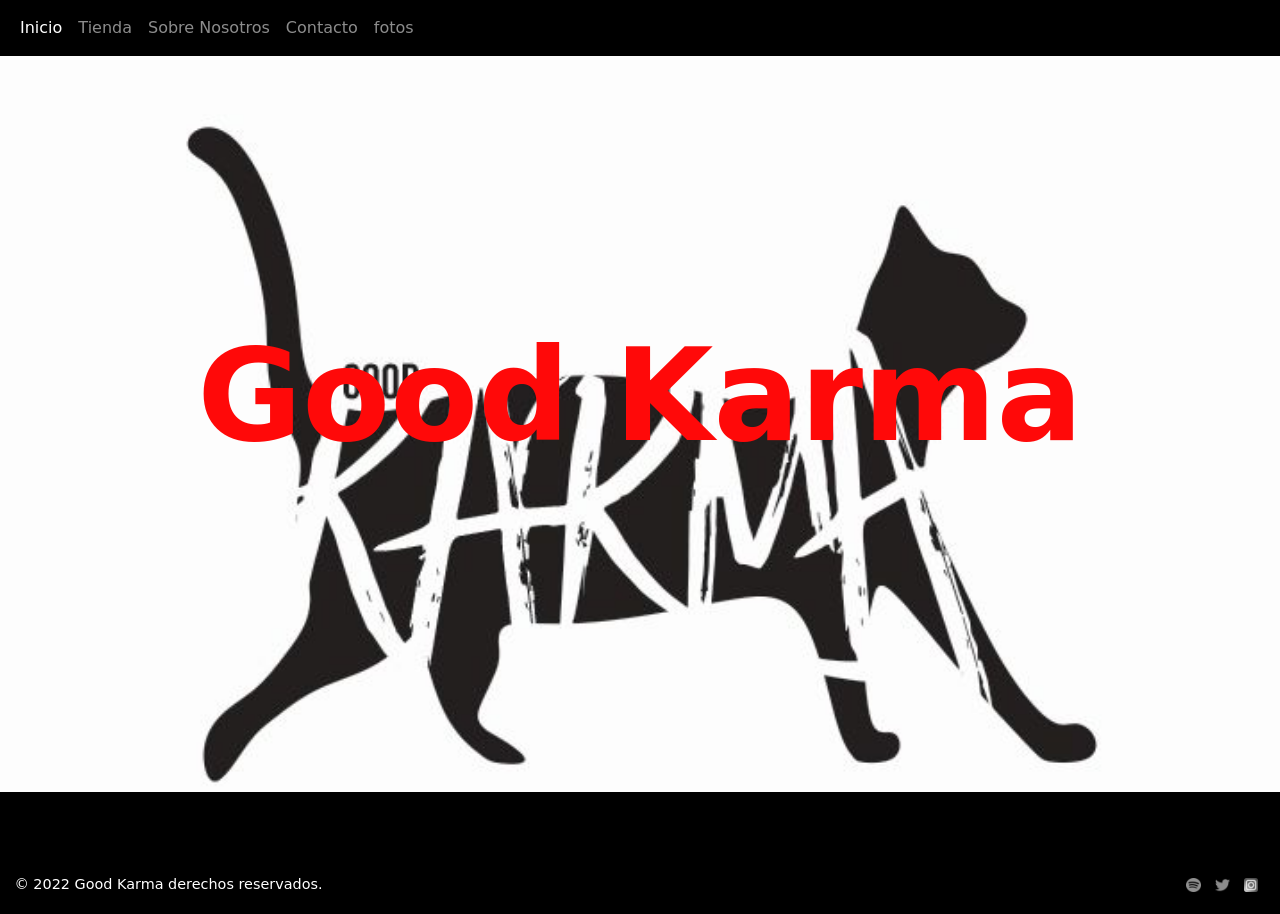
<file: index.html>
<html lang="en">
<head>
    <meta charset="UTF-8">
    <meta http-equiv="X-UA-Compatible" content="IE=edge">
    <meta name="viewport" content="width=device-width, initial-scale=1.0">
    <link href="./images/photos/01.jpeg" rel="icon">
    <title>Good Karma</title>
    <meta name="description" content="Good Karma, el karma es tu creacion...">

    <!-- CSS only -->
    <link href="https://cdn.jsdelivr.net/npm/bootstrap@5.2.0/dist/css/bootstrap.min.css" rel="stylesheet" integrity="sha384-gH2yIJqKdNHPEq0n4Mqa/HGKIhSkIHeL5AyhkYV8i59U5AR6csBvApHHNl/vI1Bx" crossorigin="anonymous">
    <link rel="stylesheet" href="./css/styles.css">
</head>
<body>

    <nav class="navbar navbar-dark navbar-expand-lg fixed-top">
        <div class="container-fluid">
          <button class="navbar-toggler" type="button" data-bs-toggle="collapse" data-bs-target="#navbarNavDropdown" aria-controls="navbarNavDropdown" aria-expanded="false" aria-label="Toggle navigation">
            <span class="navbar-toggler-icon"></span>
          </button>
          <div class="collapse navbar-collapse" id="navbarNavDropdown">
            <ul class="navbar-nav">
                <li class="nav-item">
                    <a class="nav-link active" aria-current="page" href="./index.html">Inicio</a></li>
              </li>
              <li class="nav-item">
                    <a class="nav-link" aria-current="page" href="./pages/tienda.html">Tienda</a></li>
              </li>
              <li class="nav-item">
                <a class="nav-link" aria-current="page" href="./pages/sobre-nosotros.html">Sobre Nosotros</a></li>
              </li>
              <li class="nav-item">
                <a class="nav-link" href="./pages/contact.html">Contacto</a></li>
              </li>
              <li class="nav-item">
                <a class="nav-link" href="./pages/fotos.html">fotos</a></li>
              </li>
            </ul>
          </div>
        </div>
      </nav>

    
    <div class="img-name">
        <span class="img-name-span">Good Karma</span>
    </div>
    <div class="container-fluid">
        <div class="row">
            <div class="col-md-6 about-text">
                    <p class="text-padding-01"></p>
                    <p class="text-padding-02"></p>
            </div>
            <div class="col-md-6 about-img">
               
            </div>
        </div>
    </div>

    <footer class="footer">
        <span class="copy">© 2022 Good Karma derechos reservados.</span>
        <ul class="socials-footer">
            <li>
                <a href="" target="_blank">
                    <img class="social" src="./images/socials/sp.png" />
                </a>
            </li>
            <li>
                <a href="" target="_blank">
                    <img class="social" src="./images/socials/tw.png" />
                </a>
            </li>
            <li>
                <a href="https://www.instagram.com/goodkarma.bv/" target="_blank">
                    <img class="social" src="./images/socials/ig.png" />
                </a>
            </li>
        </ul>
    </footer>
<script src="https://cdn.jsdelivr.net/npm/bootstrap@5.2.0/dist/js/bootstrap.bundle.min.js" integrity="sha384-A3rJD856KowSb7dwlZdYEkO39Gagi7vIsF0jrRAoQmDKKtQBHUuLZ9AsSv4jD4Xa" crossorigin="anonymous"></script>
    <!--comentario probando git-->
</body>
<!-- JavaScript Bundle with Popper -->
</html>
</file>
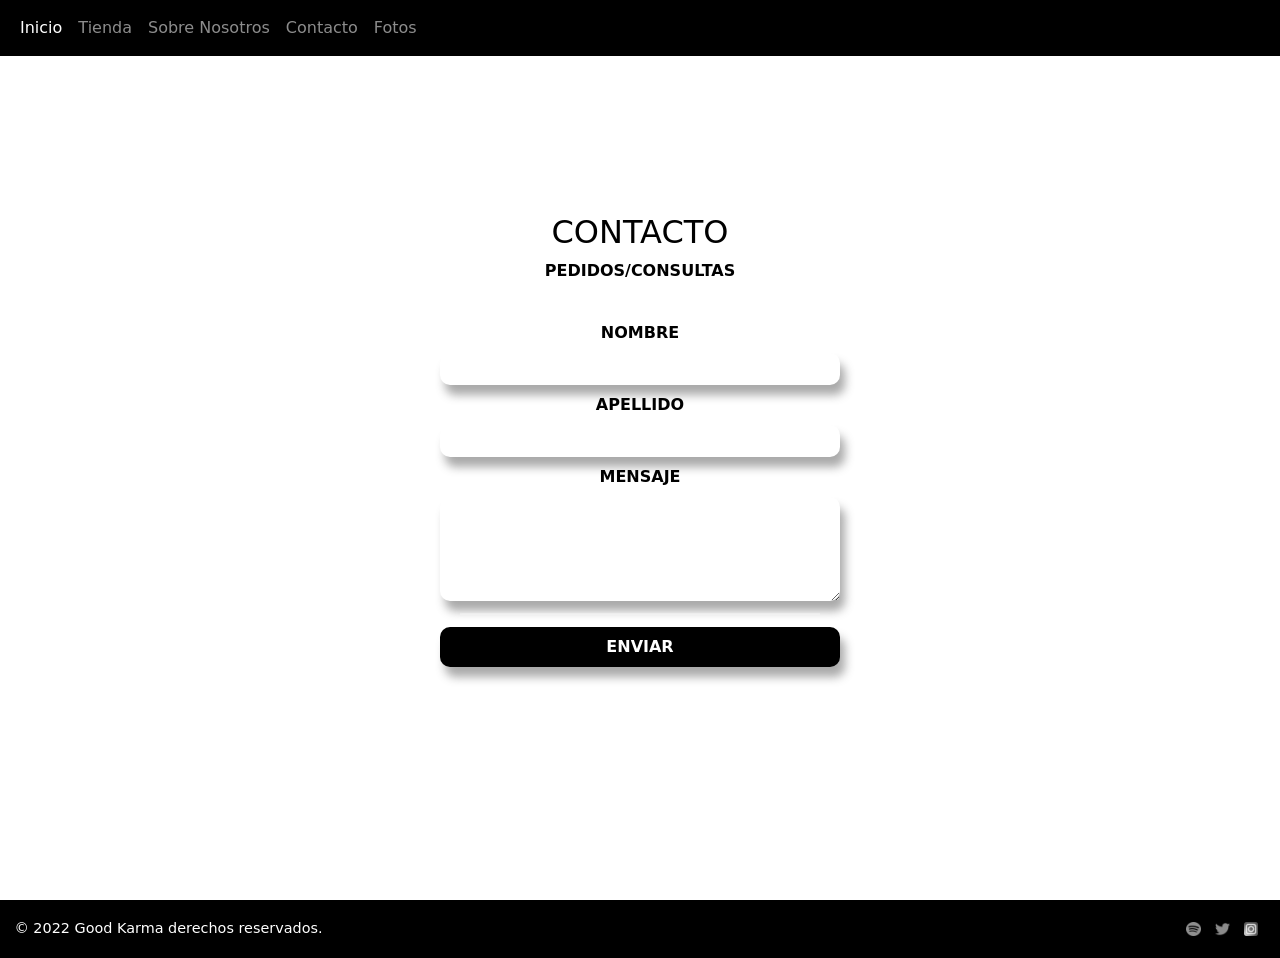
<file: pages/contact.html>
<html lang="en">
<head>
    <meta charset="UTF-8">
    <meta http-equiv="X-UA-Compatible" content="IE=edge">
    <meta name="viewport" content="width=device-width, initial-scale=1.0">
    <link href="../images/photos/01.jpeg" rel="icon">
    <title>Good Karma</title>
    <meta name="description" content="Contact for amazin concerts.">

    <!-- CSS only -->
    <link href="https://cdn.jsdelivr.net/npm/bootstrap@5.2.0/dist/css/bootstrap.min.css" rel="stylesheet" integrity="sha384-gH2yIJqKdNHPEq0n4Mqa/HGKIhSkIHeL5AyhkYV8i59U5AR6csBvApHHNl/vI1Bx" crossorigin="anonymous">
    <link rel="stylesheet" href="../css/styles.css">
</head>
<body>
    
    <nav class="navbar navbar-dark navbar-expand-lg fixed-top">
        <div class="container-fluid">
          <button class="navbar-toggler" type="button" data-bs-toggle="collapse" data-bs-target="#navbarNavDropdown" aria-controls="navbarNavDropdown" aria-expanded="false" aria-label="Toggle navigation">
            <span class="navbar-toggler-icon"></span>
          </button>
          <div class="collapse navbar-collapse" id="navbarNavDropdown">
            <ul class="navbar-nav">
              <li class="nav-item">
                  <a class="nav-link active" aria-current="page" href="../index.html">Inicio</a></li>
            </li>
            <li class="nav-item">
                  <a class="nav-link" aria-current="page" href="./tienda.html">Tienda</a></li>
            </li>
            <li class="nav-item">
              <a class="nav-link" aria-current="page" href="./sobre-nosotros.html">Sobre Nosotros</a></li>
            </li>
            <li class="nav-item">
              <a class="nav-link" href="./contact.html">Contacto</a></li>
            </li>
            <li class="nav-item">
              <a class="nav-link" href="./fotos.html">Fotos</a></li>
            </li>
          </ul>
            
          </div>

        </div>
        
      </nav>

    <section class="contact-container">
        <div class="title-page-contact">
            <h2>CONTACTO</h2>
            <p>pedidos/consultas</p>
        </div>
        <form class="data-form">
            <hr class="hr-contact">
                <label for="name">Nombre</label>
                <input type="text" class="name" name="name" required />
                <label for="surname">Apellido</label>
                <input type="text" class="surname" name="surname" required/>
                <label for="menssage">Mensaje</label>
                <textarea class="message" name="message" rows="4" required></textarea>
                <hr class="hr-contact">
                <input class="btn-enviar" type="submit" value="ENVIAR">
        </form>
    </section>
    <footer class="footer">
      <span class="copy">© 2022 Good Karma derechos reservados.</span>
      <ul class="socials-footer">
          <li>
              <a href="" target="_blank">
                  <img class="social" src="../images/socials/sp.png" />
              </a>
          </li>
          <li>
              <a href="" target="_blank">
                  <img class="social" src="../images/socials/tw.png" />
              </a>
          </li>
          <li>
              <a href="https://www.instagram.com/goodkarma.bv/" target="_blank">
                  <img class="social" src="../images/socials/ig.png" />
              </a>
          </li>
      </ul>
  </footer>
<script src="https://cdn.jsdelivr.net/npm/bootstrap@5.2.0/dist/js/bootstrap.bundle.min.js" integrity="sha384-A3rJD856KowSb7dwlZdYEkO39Gagi7vIsF0jrRAoQmDKKtQBHUuLZ9AsSv4jD4Xa" crossorigin="anonymous"></script>
</body>
<!-- JavaScript Bundle with Popper -->
</html>
</file>
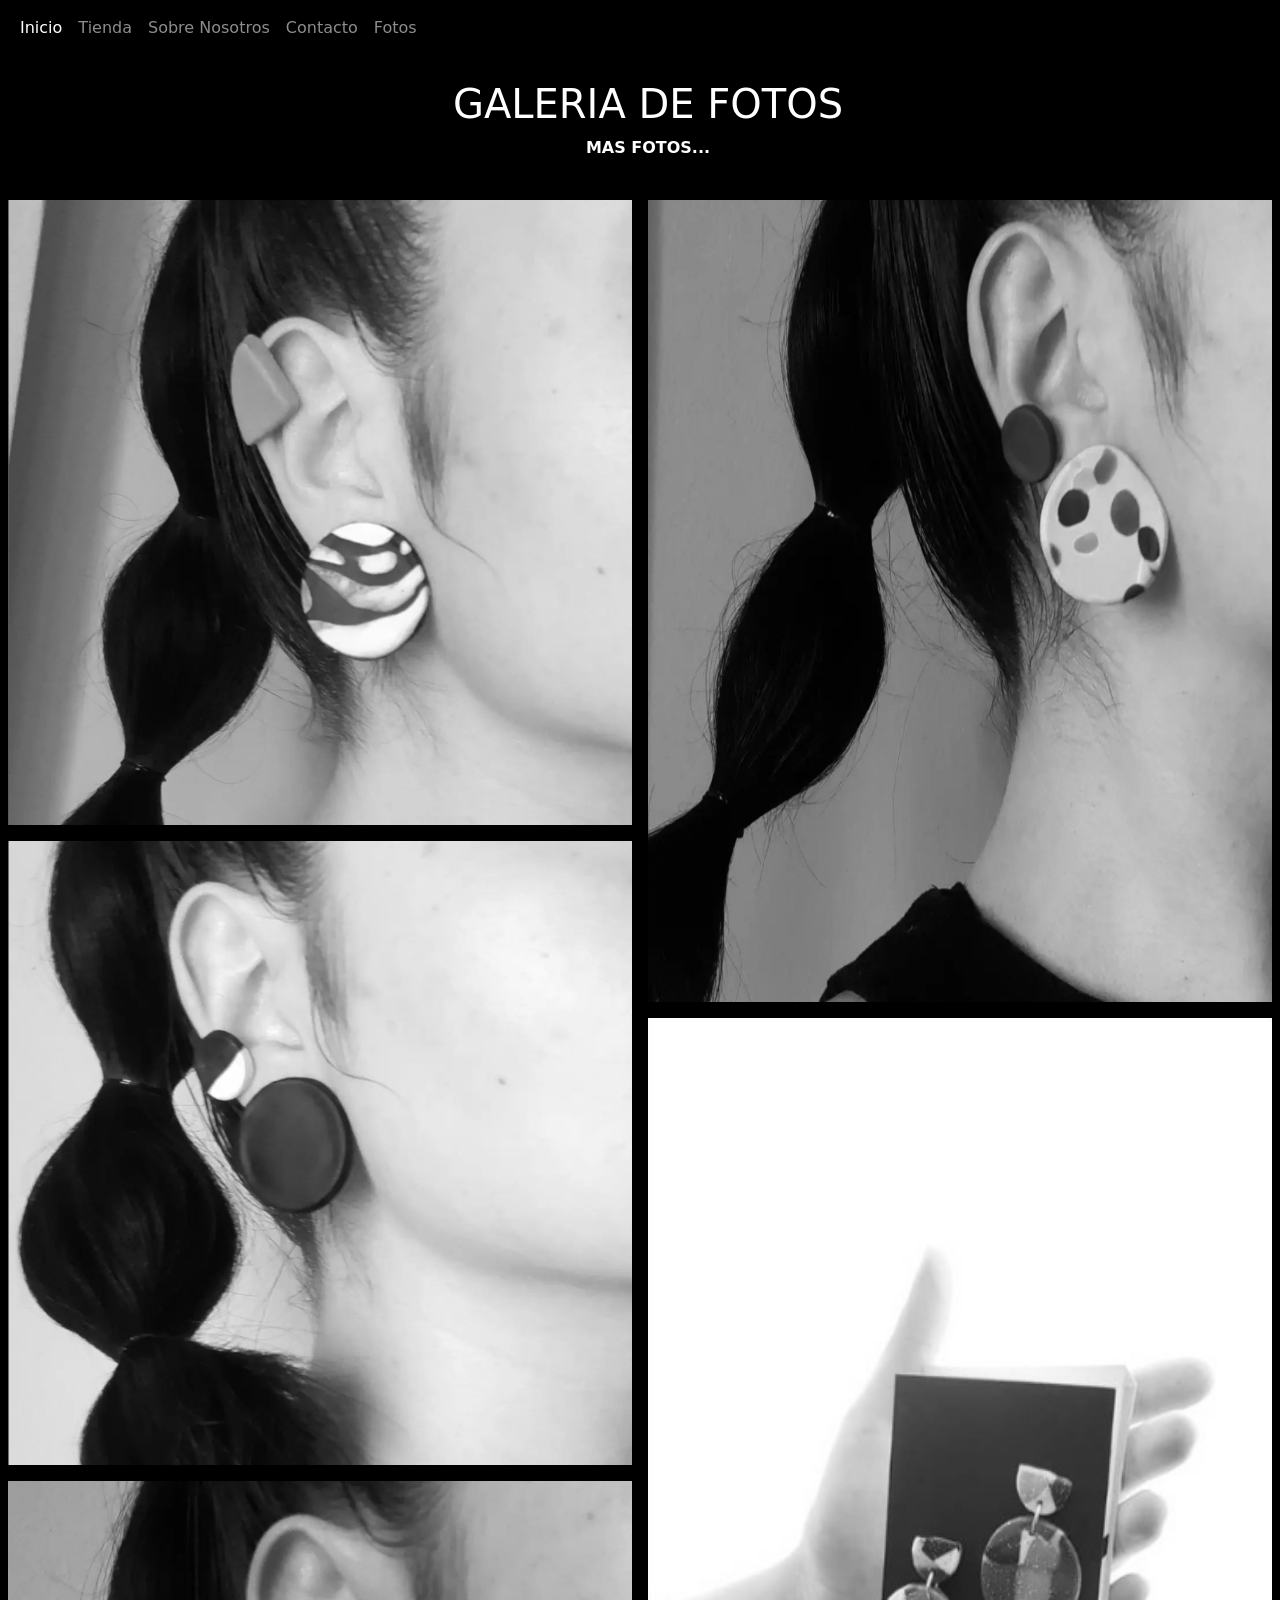
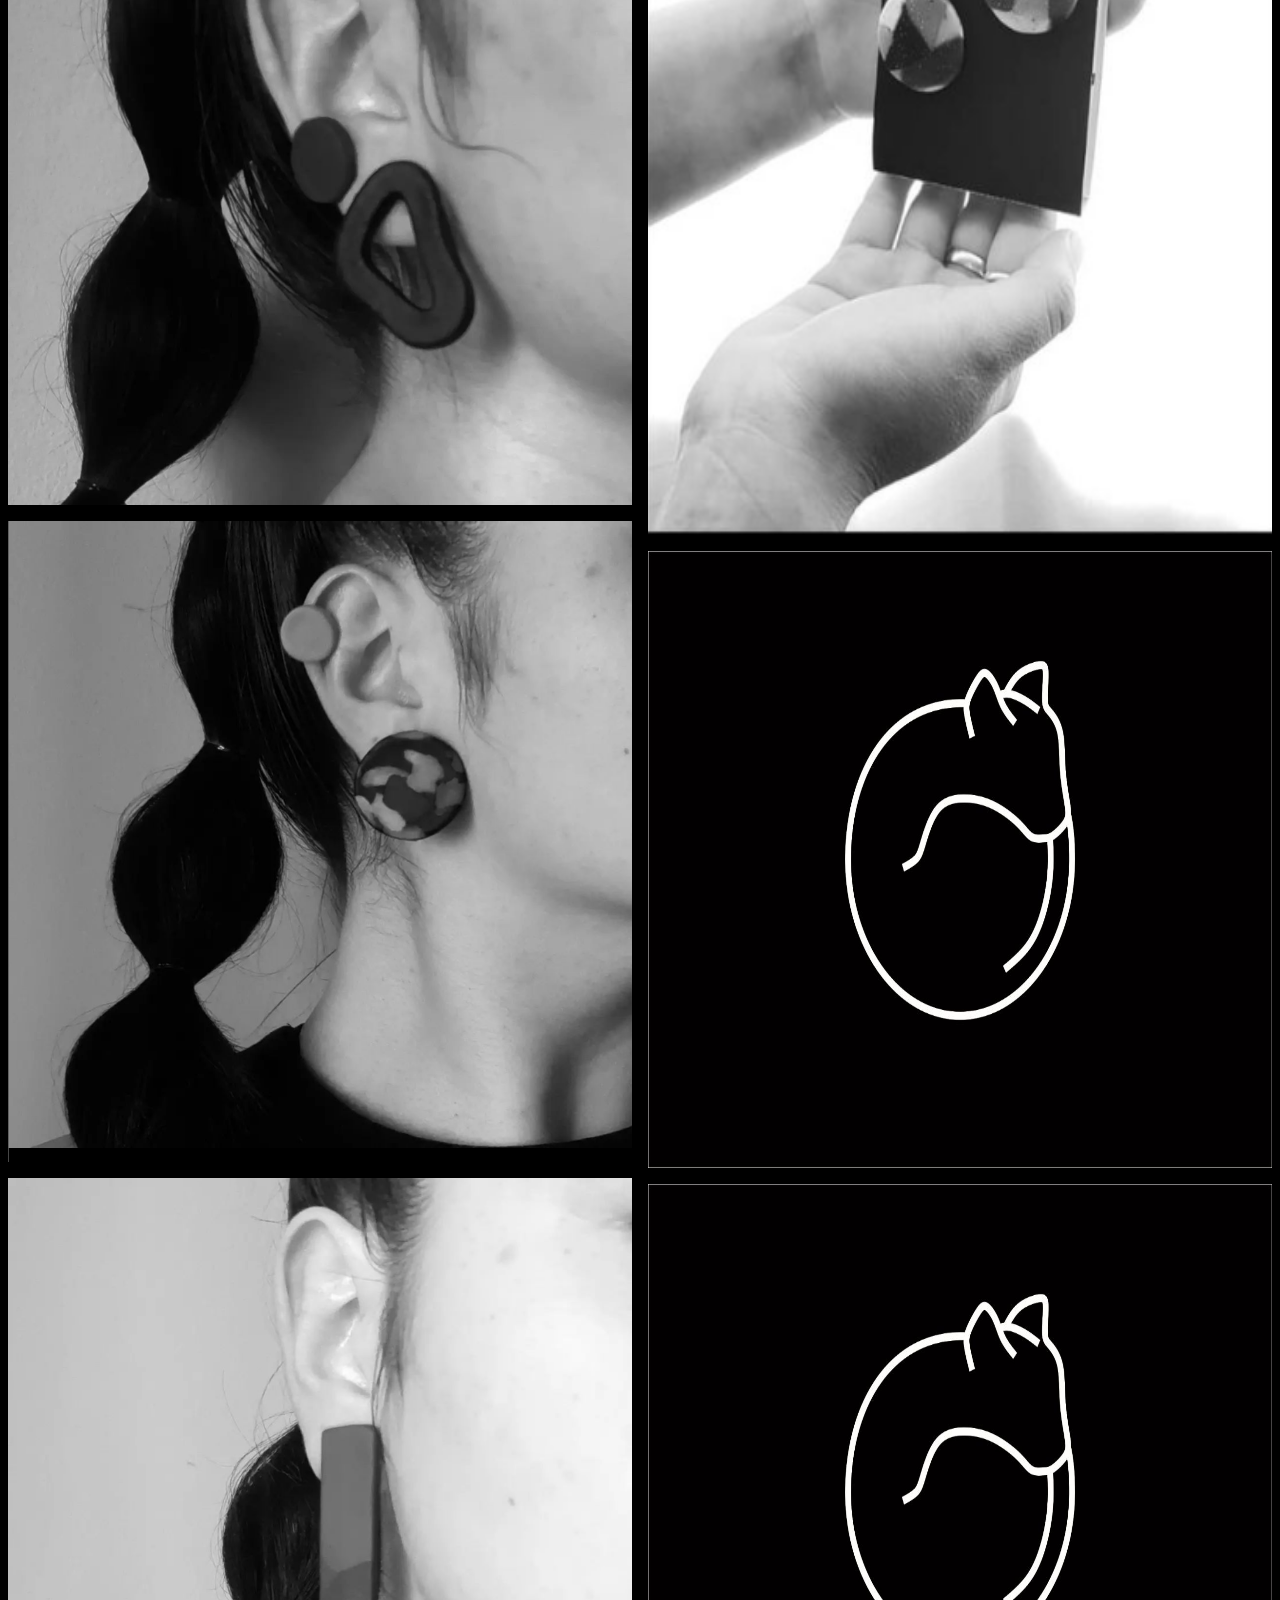
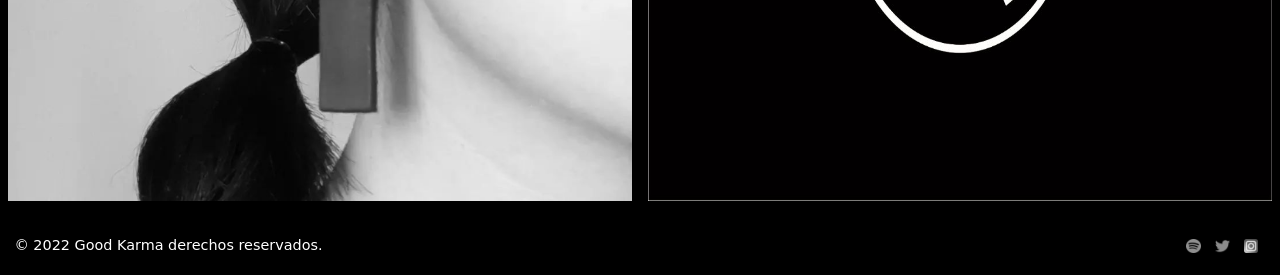
<file: pages/fotos.html>
<html lang="en">
<head>
    <meta charset="UTF-8">
    <meta http-equiv="X-UA-Compatible" content="IE=edge">
    <meta name="viewport" content="width=device-width, initial-scale=1.0">
    <link href="../images/photos/01.jpeg" rel="icon">
    <title>Good Karma</title>
    <meta name="description" content="Photos for wallpapers.">

    <!-- CSS only -->
    <link href="https://cdn.jsdelivr.net/npm/bootstrap@5.2.0/dist/css/bootstrap.min.css" rel="stylesheet" integrity="sha384-gH2yIJqKdNHPEq0n4Mqa/HGKIhSkIHeL5AyhkYV8i59U5AR6csBvApHHNl/vI1Bx" crossorigin="anonymous">
    <link rel="stylesheet" href="../css/styles.css">
</head>
<body>
    <div class="container-photos">

        <nav class="navbar navbar-dark navbar-expand-lg fixed-top">
            <div class="container-fluid">
              <button class="navbar-toggler" type="button" data-bs-toggle="collapse" data-bs-target="#navbarNavDropdown" aria-controls="navbarNavDropdown" aria-expanded="false" aria-label="Toggle navigation">
                <span class="navbar-toggler-icon"></span>
              </button>
              <div class="collapse navbar-collapse" id="navbarNavDropdown">
                <ul class="navbar-nav">
                  <li class="nav-item">
                      <a class="nav-link active" aria-current="page" href="../index.html">Inicio</a></li>
                </li>
                <li class="nav-item">
                      <a class="nav-link" aria-current="page" href="./tienda.html">Tienda</a></li>
                </li>
                <li class="nav-item">
                  <a class="nav-link" aria-current="page" href="./sobre-nosotros.html">Sobre Nosotros</a></li>
                </li>
                <li class="nav-item">
                  <a class="nav-link" href="./contact.html">Contacto</a></li>
                </li>
                <li class="nav-item">
                  <a class="nav-link" href="./fotos.html">Fotos</a></li>
                </li>
              </ul>
              </div>
            </div>
          </nav>
          
    <div class="title-page">
        <h1>Galeria de fotos</h1>
        <p class="subtitle">Mas fotos...</p>
    </div>
    
    <div class="rowgrid"> 
        <div class="columngrid">
            <img src="../images/aros e info/aro1.PNG" >
            <img src="../images/aros e info/aro2.PNG" >
            <img src="../images/aros e info/aro3.PNG" >
            <img src="../images/aros e info/aro4.PNG" >
            <img src="../images/aros e info/aro5.PNG">
        </div>  
        <div class="columngrid">
          <img src="../images/aros e info/aro6.PNG">
          <img src="../images/aros e info/aro7.PNG">
          <img src="../images/photos/01.jpeg">
          <img src="../images/photos/01.jpeg">
        </div>  
      </div>

    </div>
    <footer class="footer">
      <span class="copy">© 2022 Good Karma derechos reservados.</span>
      <ul class="socials-footer">
          <li>
              <a href="" target="_blank">
                  <img class="social" src="../images/socials/sp.png" />
              </a>
          </li>
          <li>
              <a href="" target="_blank">
                  <img class="social" src="../images/socials/tw.png" />
              </a>
          </li>
          <li>
              <a href="https://www.instagram.com/goodkarma.bv/" target="_blank">
                  <img class="social" src="../images/socials/ig.png" />
              </a>
          </li>
      </ul>
  </footer>
<script src="https://cdn.jsdelivr.net/npm/bootstrap@5.2.0/dist/js/bootstrap.bundle.min.js" integrity="sha384-A3rJD856KowSb7dwlZdYEkO39Gagi7vIsF0jrRAoQmDKKtQBHUuLZ9AsSv4jD4Xa" crossorigin="anonymous"></script>
</body>
<!-- JavaScript Bundle with Popper -->

</html>
</file>
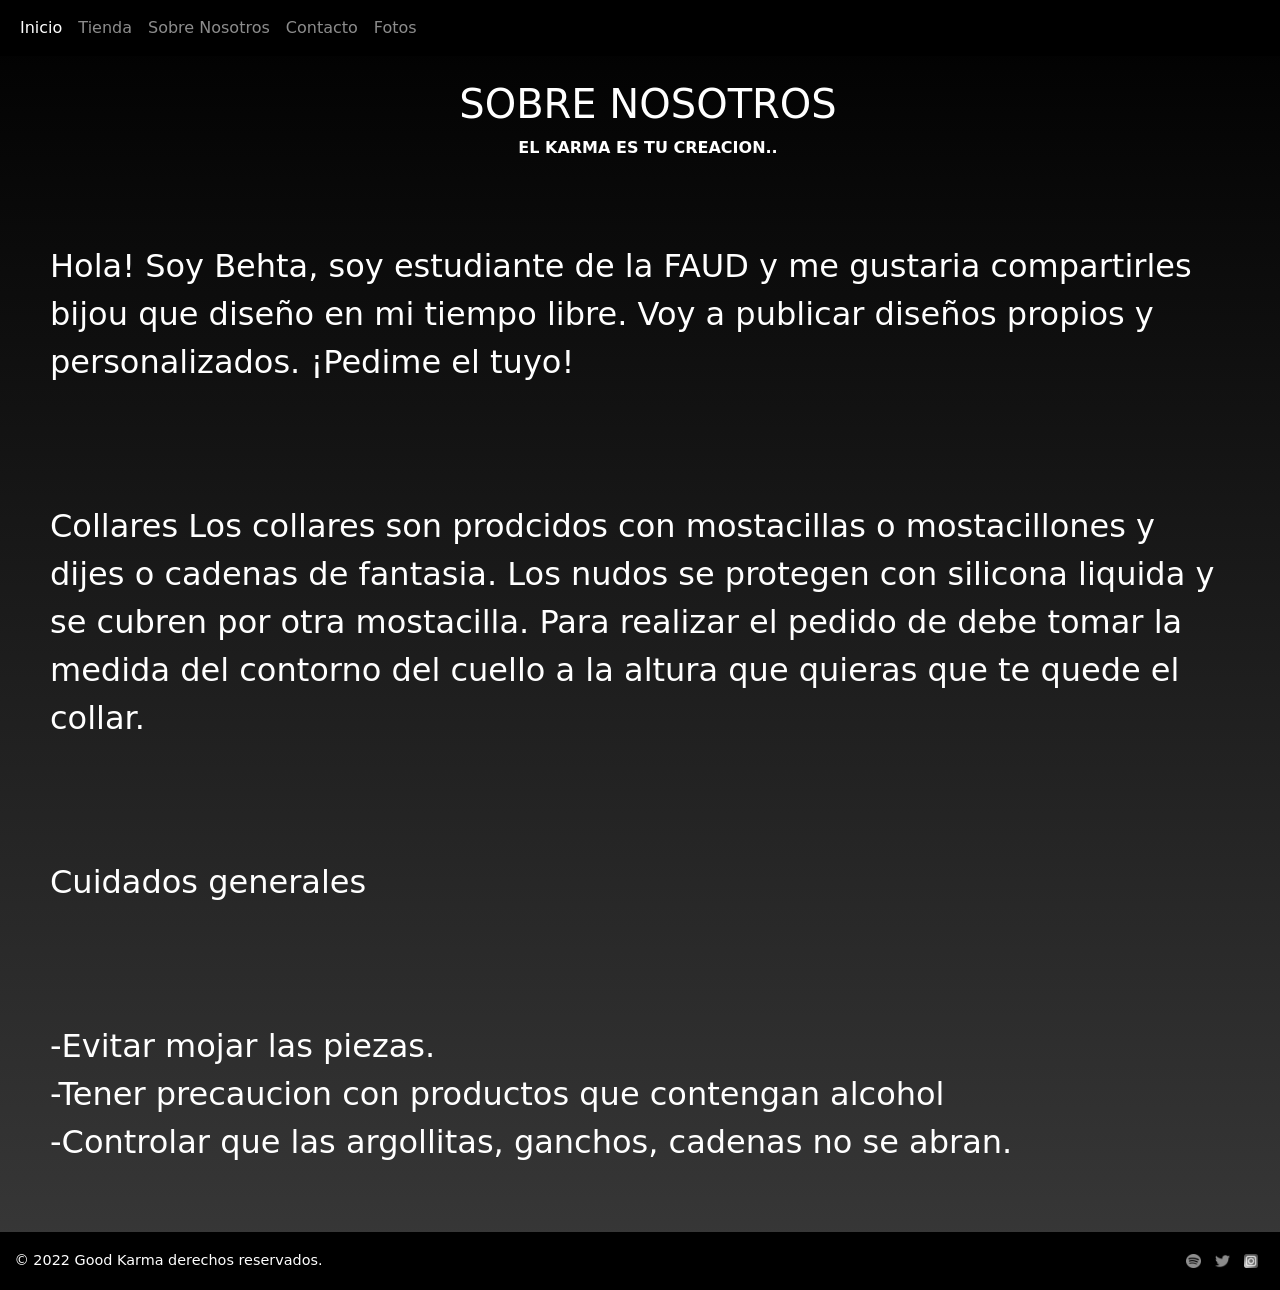
<file: pages/sobre-nosotros.html>
<html lang="en">
<head>
    <meta charset="UTF-8">
    <meta http-equiv="X-UA-Compatible" content="IE=edge">
    <meta name="viewport" content="width=device-width, initial-scale=1.0">
    <link href="../images/photos/01.jpeg" rel="icon">
    <title>Good Karma</title>
    <meta name="description" content="Buy tickets for out tours.">


    <!-- CSS only -->
    <link href="https://cdn.jsdelivr.net/npm/bootstrap@5.2.0/dist/css/bootstrap.min.css" rel="stylesheet" integrity="sha384-gH2yIJqKdNHPEq0n4Mqa/HGKIhSkIHeL5AyhkYV8i59U5AR6csBvApHHNl/vI1Bx" crossorigin="anonymous">
    <link rel="stylesheet" href="../css/styles.css">
</head>
<body class="tour-background-black">

    <nav class="navbar navbar-dark navbar-expand-lg fixed-top">
        <div class="container-fluid">
          <button class="navbar-toggler" type="button" data-bs-toggle="collapse" data-bs-target="#navbarNavDropdown" aria-controls="navbarNavDropdown" aria-expanded="false" aria-label="Toggle navigation">
            <span class="navbar-toggler-icon"></span>
          </button>
          <div class="collapse navbar-collapse" id="navbarNavDropdown">
            <ul class="navbar-nav">
                <li class="nav-item">
                    <a class="nav-link active" aria-current="page" href="../index.html">Inicio</a></li>
              </li>
              <li class="nav-item">
                    <a class="nav-link" aria-current="page" href="./tienda.html">Tienda</a></li>
              </li>
              <li class="nav-item">
                <a class="nav-link" aria-current="page" href="./sobre-nosotros.html">Sobre Nosotros</a></li>
              </li>
              <li class="nav-item">
                <a class="nav-link" href="./contact.html">Contacto</a></li>
              </li>
              <li class="nav-item">
                <a class="nav-link" href="./fotos.html">Fotos</a></li>
              </li>
            </ul>
          </div>
        </div>
      </nav>

    <div class="title-page">
        <h1>Sobre nosotros</h1>
        <p class="subtitle">El karma es tu creacion..</p>
    </div>
    <div class="sobre-nosotros">
           <p class="sobre-nosotros-texto">
            Hola! Soy Behta, soy estudiante de la FAUD y me gustaria compartirles bijou que diseño en mi tiempo libre.
Voy a publicar diseños propios y personalizados.
¡Pedime el tuyo!
           </p>
           <p class="sobre-nosotros-texto">
            Collares

Los collares son prodcidos con mostacillas o mostacillones y dijes o cadenas de fantasia.
Los nudos se protegen con silicona liquida y se cubren por otra mostacilla.
Para realizar el pedido de debe tomar la medida del contorno del cuello a la altura que quieras que te quede el collar.
           </p>
           <p class="sobre-nosotros-texto">
            Cuidados generales
            <ul class="sobre-nosotros-texto">
              <li>-Evitar mojar las piezas.</li>
              <li>-Tener precaucion con productos que contengan alcohol</li>
              <li>-Controlar que las argollitas, ganchos, cadenas no se abran.</li>
            </ul>
           </p>
    </div>
    <footer class="footer">
        <span class="copy">© 2022 Good Karma derechos reservados.</span>
        <ul class="socials-footer">
            <li>
                <a href="" target="_blank">
                    <img class="social" src="../images/socials/sp.png" />
                </a>
            </li>
            <li>
                <a href="" target="_blank">
                    <img class="social" src="../images/socials/tw.png" />
                </a>
            </li>
            <li>
                <a href="https://www.instagram.com/goodkarma.bv/" target="_blank">
                    <img class="social" src="../images/socials/ig.png" />
                </a>
            </li>
        </ul>
    </footer>
<script src="https://cdn.jsdelivr.net/npm/bootstrap@5.2.0/dist/js/bootstrap.bundle.min.js" integrity="sha384-A3rJD856KowSb7dwlZdYEkO39Gagi7vIsF0jrRAoQmDKKtQBHUuLZ9AsSv4jD4Xa" crossorigin="anonymous"></script>
</body>
<!-- JavaScript Bundle with Popper -->
</html>
</file>
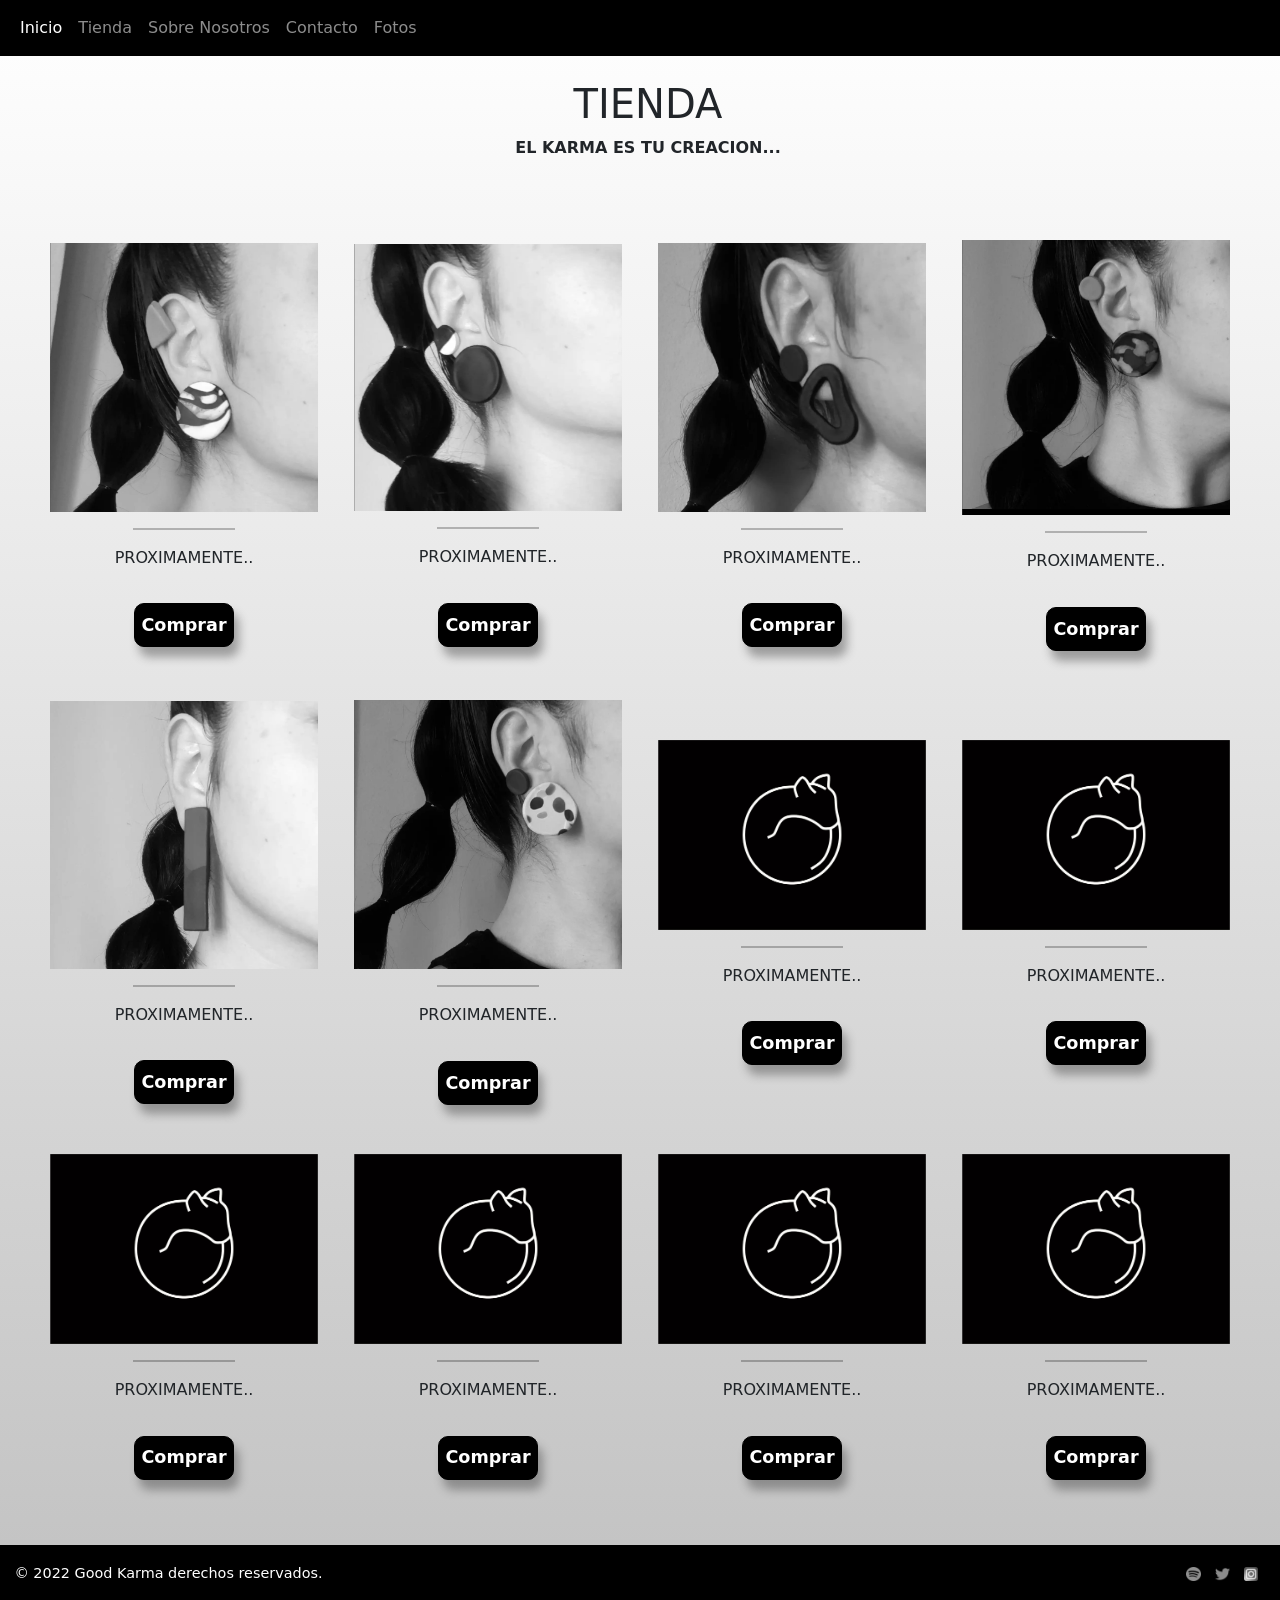
<file: pages/tienda.html>
<html lang="en">
<head>
    <meta charset="UTF-8">
    <meta http-equiv="X-UA-Compatible" content="IE=edge">
    <meta name="viewport" content="width=device-width, initial-scale=1.0">
    <link href="../images/photos/01.jpeg" rel="icon">
    <title>Good Karma</title>
    <meta name="description" content="Exclusive t-shirts on our tours gallery shop.">


    <!-- CSS only -->
    <link href="https://cdn.jsdelivr.net/npm/bootstrap@5.2.0/dist/css/bootstrap.min.css" rel="stylesheet" integrity="sha384-gH2yIJqKdNHPEq0n4Mqa/HGKIhSkIHeL5AyhkYV8i59U5AR6csBvApHHNl/vI1Bx" crossorigin="anonymous">
    <link rel="stylesheet" href="../css/styles.css">
</head>
<body>
    <div class="container-gallery">
        <nav class="navbar navbar-dark navbar-expand-lg fixed-top">
            <div class="container-fluid">
              <button class="navbar-toggler" type="button" data-bs-toggle="collapse" data-bs-target="#navbarNavDropdown" aria-controls="navbarNavDropdown" aria-expanded="false" aria-label="Toggle navigation">
                <span class="navbar-toggler-icon"></span>
              </button>
              <div class="collapse navbar-collapse" id="navbarNavDropdown">
                <ul class="navbar-nav">
                    <li class="nav-item">
                        <a class="nav-link active" aria-current="page" href="../index.html">Inicio</a></li>
                  </li>
                  <li class="nav-item">
                        <a class="nav-link" aria-current="page" href="./tienda.html">Tienda</a></li>
                  </li>
                  <li class="nav-item">
                    <a class="nav-link" aria-current="page" href="./sobre-nosotros.html">Sobre Nosotros</a></li>
                  </li>
                  <li class="nav-item">
                    <a class="nav-link" href="./contact.html">Contacto</a></li>
                  </li>
                  <li class="nav-item">
                    <a class="nav-link" href="./fotos.html">Fotos</a></li>
                  </li>
                </ul>
              </div>
            </div>
          </nav>
    <div class="title-page">
        <h1>TIENDA</h1>
        <p class="subtitle">El karma es tu creacion...</p>
    </div>
    <section class="shop-container">
        <div class="gallery-shop-item">
            <div class="item-image">
                <img src="../images/aros e info/aro1.PNG" />
            </div>
            <hr class="hr-product">
            <div class="producto-info">
                <p>Proximamente..</p>
                <button class="buy-prodduct">Comprar</button>
            </div>
        </div>
        <div class="gallery-shop-item">
            <div class="item-image">
                <img src="../images/aros e info/aro2.PNG" />
            </div>
            <hr class="hr-product">
            <div class="producto-info">
                <p>Proximamente..</p>
                <button class="buy-prodduct">Comprar</button>
            </div>
        </div>
        <div class="gallery-shop-item">
            <div class="item-image">
                <img src="../images/aros e info/aro3.PNG" />
            </div>
            <hr class="hr-product">
            <div class="producto-info">
                <p>Proximamente..</p>
                <button class="buy-prodduct">Comprar</button>
            </div>
        </div>
        <div class="gallery-shop-item">
            <div class="item-image">
                <img src="../images/aros e info/aro4.PNG" />
            </div>
            <hr class="hr-product">
            <div class="producto-info">
                <p>Proximamente..</p>
                <button class="buy-prodduct">Comprar</button>
            </div>
        </div>
        <div class="gallery-shop-item">
            <div class="item-image">
                <img src="../images/aros e info/aro5.PNG" />
            </div>
            <hr class="hr-product">
            <div class="producto-info">
                <p>Proximamente..</p>
                <button class="buy-prodduct">Comprar</button>
            </div>
        </div>
        <div class="gallery-shop-item">
            <div class="item-image">
                <img src="../images/aros e info/aro6.PNG" />
            </div>
            <hr class="hr-product">
            <div class="producto-info">
                <p>Proximamente..</p>
                <button class="buy-prodduct">Comprar</button>
            </div>
        </div>
        <div class="gallery-shop-item">
            <div class="item-image">
                <img src="../images/shop/01.png" />
            </div>
            <hr class="hr-product">
            <div class="producto-info">
                <p>Proximamente..</p>
                <button class="buy-prodduct">Comprar</button>
            </div>
        </div>

        <div class="gallery-shop-item">
            <div class="item-image">
                <img src="../images/shop/01.png" />
            </div>
            <hr class="hr-product">
            <div class="producto-info">
                <p>Proximamente..</p>
                <button class="buy-prodduct">Comprar</button>
            </div>
        </div>
        <div class="gallery-shop-item">
            <div class="item-image">
                <img src="../images/shop/01.png" />
            </div>
            <hr class="hr-product">
            <div class="producto-info">
                <p>Proximamente..</p>
                <button class="buy-prodduct">Comprar</button>
            </div>
        </div>
        <div class="gallery-shop-item">
            <div class="item-image">
                <img src="../images/shop/01.png" />
            </div>
            <hr class="hr-product">
            <div class="producto-info">
                <p>Proximamente..</p>
                <button class="buy-prodduct">Comprar</button>
            </div>
        </div>
        <div class="gallery-shop-item">
            <div class="item-image">
                <img src="../images/shop/01.png" />
            </div>
            <hr class="hr-product">
            <div class="producto-info">
                <p>Proximamente..</p>
                <button class="buy-prodduct">Comprar</button>
            </div>
        </div>
        <div class="gallery-shop-item">
            <div class="item-image">
                <img src="../images/shop/01.png" />
            </div>
            <hr class="hr-product">
            <div class="producto-info">
                <p>Proximamente..</p>
                <button class="buy-prodduct">Comprar</button>
            </div>
        </div>
    </section>
    </div>
    <footer class="footer">
        <span class="copy">© 2022 Good Karma derechos reservados.</span>
        <ul class="socials-footer">
            <li>
                <a href="" target="_blank">
                    <img class="social" src="../images/socials/sp.png" />
                </a>
            </li>
            <li>
                <a href="" target="_blank">
                    <img class="social" src="../images/socials/tw.png" />
                </a>
            </li>
            <li>
                <a href="https://www.instagram.com/goodkarma.bv/" target="_blank">
                    <img class="social" src="../images/socials/ig.png" />
                </a>
            </li>
        </ul>
    </footer>
<script src="https://cdn.jsdelivr.net/npm/bootstrap@5.2.0/dist/js/bootstrap.bundle.min.js" integrity="sha384-A3rJD856KowSb7dwlZdYEkO39Gagi7vIsF0jrRAoQmDKKtQBHUuLZ9AsSv4jD4Xa" crossorigin="anonymous"></script>
</body>
<!-- JavaScript Bundle with Popper -->

</html>
</file>
<file: css/styles.css>
img {
  width: 100%;
}

body {
  min-height: 100vh;
}

.title-page {
  padding: 5em 0 1em 1em;
  text-transform: uppercase;
  text-align: center;
  font-weight: bold;
}

.text-center {
  text-align: center;
  font-weight: bold;
}

.navbar {
  background-color: #000;
}
.navbar div img {
  height: 0.95em;
  width: auto;
  margin-bottom: 4.5px;
  margin-right: 0.35em;
}

.img-name {
  min-height: 88vh;
  display: flex;
  justify-content: center;
  align-items: center;
  font-size: 8em;
  text-align: center;
  font-weight: bold;
  background-image: url("../images/gatoconletras2.jpg");
  background-position: center;
  background-repeat: no-repeat;
  background-size: cover;
  background-attachment: fixed;
  color: rgb(255, 9, 9);
}

.img-name-span:hover {
  transform: skew(-1deg);
}

.about-img {
  padding: 2em;
  display: flex;
  justify-content: center;
  align-items: center;
  background-color: #000;
  color: #fff;
}

.about-text {
  line-height: 1.5;
  display: flex;
  justify-content: center;
  flex-direction: column;
  background-color: #000;
  color: #fff;
}

.text-padding-01 {
  padding: 1em 1em 0 1em;
}

.text-padding-02 {
  padding: 0 1em 0 1em;
}

.albums-background {
  background-color: #000;
  color: #fff;
}

.albums {
  display: flex;
  justify-content: space-around;
  flex-wrap: wrap;
  padding: 1em;
  grid-area: albums;
}

.albums iframe {
  margin: 1em;
  width: auto;
  border-radius: 10px;
  box-shadow: 5px 10px 10px rgba(82, 82, 82, 0.489);
}

.container-disco {
  background-image: url("../images/Rufus-Du-Sol-Joshua-Tree.webp");
  background-repeat: no-repeat;
  background-size: cover;
  background-attachment: fixed;
  color: #fff;
}

.title-page-contact {
  text-transform: uppercase;
  text-align: center;
  font-weight: bold;
}

.contact-container {
  display: flex;
  justify-content: center;
  align-items: center;
  flex-direction: column;
  min-height: 100vh;
  color: rgb(0, 0, 0);
  text-decoration: dashed;
  background-repeat: no-repeat;
  background-size: cover;
  background-attachment: fixed;
  padding: 1em;
}

.data-form {
  display: flex;
  align-items: center;
  flex-direction: column;
  width: 25em;
}

.data-form label, .data-form input, .data-form textarea {
  margin: 0.25em;
  text-transform: uppercase;
  font-size: 1em;
  font-weight: bold;
}

.data-form input, .data-form textarea {;
  border: 0px solid rgb(255, 255, 255);
  border-radius: 10px;
  width: 100%;
  padding: 0.25em;
  box-shadow: 5px 10px 10px rgba(82, 82, 82, 0.489);
}

.btn-enviar {
  height: 2.5em;
  padding: 2.5em;
  color: #fff;
  background-color: #000;
}

.hr-contact {
  color: rgb(255, 255, 255);
  border: solid 0.5px;
  width: 90%;
  margin: 0.5em 0 0.5em;
}

.btn-enviar:active {
  background-color: #000;
  box-shadow: 2.5px 5px 5px rgba(82, 82, 82, 0.489);
  transform: translateY(2px);
}

@media screen and (max-width: 750px) {
  .data-form {
    width: 100%;
  }
}



.tour-background-black {
  background-image: linear-gradient(#000000, #393939);
  color: rgb(255, 255, 255);
}

@media screen and (max-width: 900px) {
  tr {
    display: flex;
    justify-content: center;
    align-items: center;
    flex-direction: column;
  }
}
.container-gallery {
  background-image: linear-gradient(#ffffff, #c4c4c4);
}

.btnbuy {
  font-size: 1em;
  font-weight: bold;
  color: #000;
  background-color: #fff;
  border: 0px solid #fff;
  border-radius: 10px;
  padding: 0.4em;
}

.shop-container {
  display: flex;
  justify-content: space-around;
  align-items: center;
  flex-wrap: wrap;
  padding: 2em;
  grid-area: shop-container;
}

.gallery-shop-item {
  padding: 1em;
  display: flex;
  justify-content: center;
  align-items: center;
  flex-direction: column;
  text-align: center;
  flex: 1 0 300px;
  max-width: 300px;
}

.hr-product {
  color: rgb(0, 0, 0);
  border: solid 0.5px;
  width: 38%;
  margin-bottom: 1em;
}

.producto-info p {
  text-transform: uppercase;
  font-weight: 500;
}

.buy-prodduct {
  width: ;
  margin: 1em 0em 1em;
  font-size: 1.1em;
  font-weight: bold;
  height: 2.5em;
  border: solid 0.5px #000;
  border-radius: 10px;
  color: #fff;
  background-color: #000;
  box-shadow: 5px 10px 10px rgba(82, 82, 82, 0.489);
}

.buy-prodduct:hover, .btn-enviar:hover {
  background-color: #1e0000;
}

.buy-prodduct:active, .btn-enviar:active {
  background-color: #1b0a00;
  transform: translateY(2px);
}

.btnbuy:hover {
  background-color: #000;
  color: #fff;
}

.container-photos {
  padding-bottom: 0.5em;
  color: #fff;
  background-color: #000;
}

.rowgrid {
  display: flex;
  flex-wrap: wrap;
  justify-content:center;
  width: 100%;
}


.sobre-nosotros{
  display: block;
  justify-content:center;
  align-items:center;
}

.sobre-nosotros-texto{
  justify-content:center;
  font-size: 200%;
  padding: 50px;
}

.columngrid {
  padding: 0 0.5em 0 0.5em;
  display: flex;
  flex-wrap: wrap;
  justify-content: space-around;
  width: 50%;
}

.columngrid img {
  padding: 0.5em 0 0.5em 0;
  width: 100%;
}

@media screen and (max-width: 900px) {
  .columngrid {
    width: 100%;
  }
}
.footer {
  padding: 1em;
  font-size: 0.9em;
  display: flex;
  justify-content: space-between;
  justify-items: center;
  align-items: center;
  background-color: #000;
  color: #fff;
}

.socials-footer {
  display: flex;
  justify-content: center;
  align-items: center;
  margin: 0;
  padding: 0;
}

.social {
  width: 2em;
  padding: 0.5em;
  filter: grayscale(100);
}

li {
  list-style: none;
}

.copy {
  text-align: center;
}

@media screen and (max-width: 900px) {
  footer {
    justify-content: center;
    align-items: center;
    flex-direction: column-reverse;
  }
}

/*# sourceMappingURL=styles.css.map */
</file>
